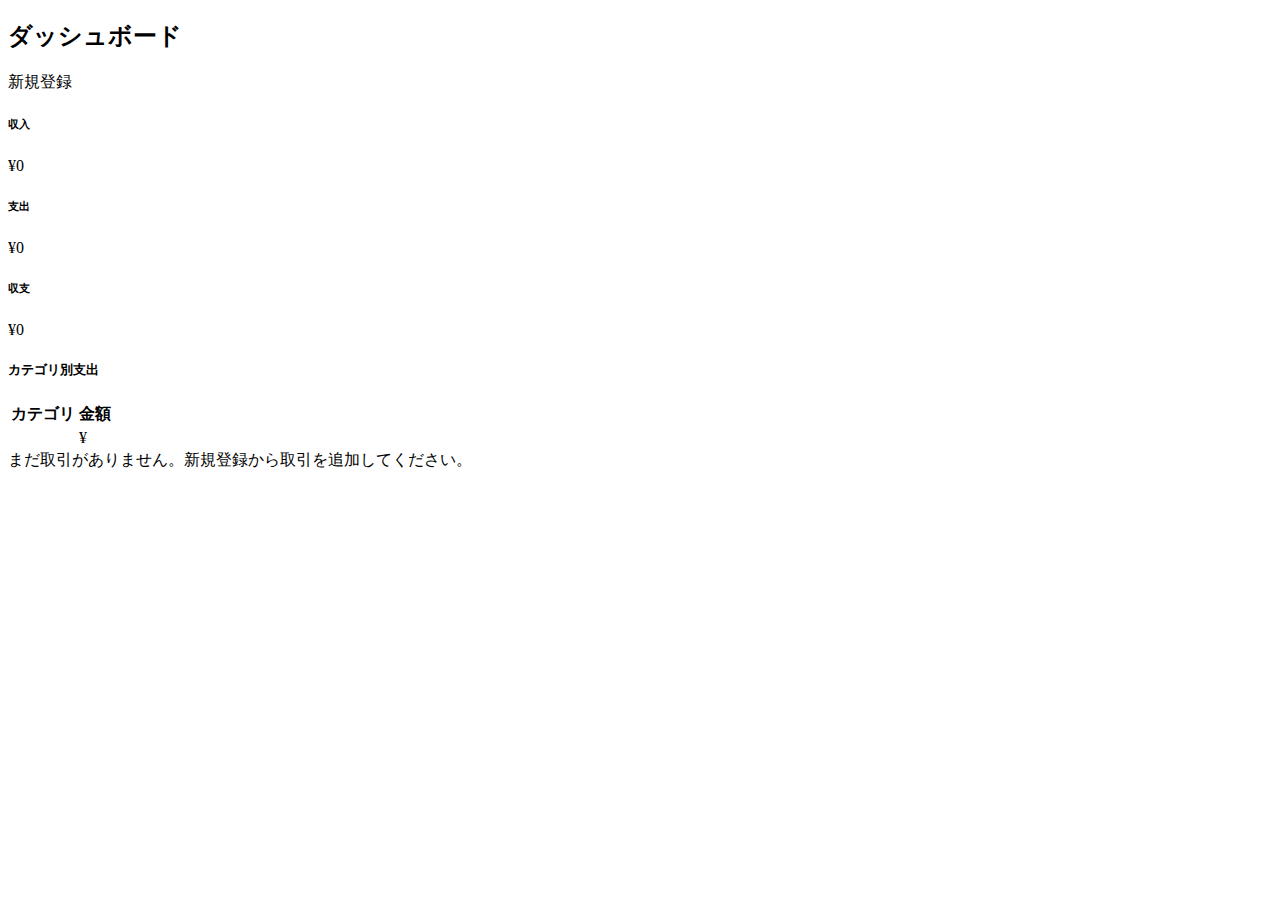
<file: src/main/resources/templates/dashboard/index.html>
<!DOCTYPE html>
<html xmlns:th="http://www.thymeleaf.org"
      th:replace="~{layout/base :: layout(~{::content}, 'ダッシュボード')}">
<body>
    <div th:fragment="content">
        <div class="d-flex justify-content-between align-items-center mb-4">
            <h2><i class="fas fa-chart-line"></i> ダッシュボード</h2>
            <a th:href="@{/transactions/new}" class="btn btn-primary">
                <i class="fas fa-plus"></i> 新規登録
            </a>
        </div>

        <!-- 月選択 -->
        <div class="card mb-4">
            <div class="card-body">
                <h5><i class="fas fa-calendar"></i> <span th:text="${year} + '年' + ${month} + '月'"></span></h5>
            </div>
        </div>

        <!-- サマリーカード -->
        <div class="row mb-4">
            <div class="col-md-4">
                <div class="card text-white bg-success">
                    <div class="card-body">
                        <h6 class="card-title"><i class="fas fa-plus-circle"></i> 収入</h6>
                        <p class="card-text fs-4">
                            ¥<span th:text="${#numbers.formatDecimal(summary.income, 0, 'COMMA', 0, 'POINT')}">0</span>
                        </p>
                    </div>
                </div>
            </div>
            <div class="col-md-4">
                <div class="card text-white bg-danger">
                    <div class="card-body">
                        <h6 class="card-title"><i class="fas fa-minus-circle"></i> 支出</h6>
                        <p class="card-text fs-4">
                            ¥<span th:text="${#numbers.formatDecimal(summary.expense, 0, 'COMMA', 0, 'POINT')}">0</span>
                        </p>
                    </div>
                </div>
            </div>
            <div class="col-md-4">
                <div class="card text-white"
                     th:classappend="${summary.balance >= 0 ? 'bg-primary' : 'bg-warning'}">
                    <div class="card-body">
                        <h6 class="card-title"><i class="fas fa-wallet"></i> 収支</h6>
                        <p class="card-text fs-4">
                            ¥<span th:text="${#numbers.formatDecimal(summary.balance, 0, 'COMMA', 0, 'POINT')}">0</span>
                        </p>
                    </div>
                </div>
            </div>
        </div>

        <!-- カテゴリ別支出 -->
        <div class="card" th:if="${!categoryExpenses.isEmpty()}">
            <div class="card-header">
                <h5 class="mb-0"><i class="fas fa-chart-pie"></i> カテゴリ別支出</h5>
            </div>
            <div class="card-body">
                <table class="table table-striped">
                    <thead>
                        <tr>
                            <th>カテゴリ</th>
                            <th class="text-end">金額</th>
                        </tr>
                    </thead>
                    <tbody>
                        <tr th:each="entry : ${categoryExpenses}">
                            <td th:text="${entry.key}"></td>
                            <td class="text-end">
                                ¥<span th:text="${#numbers.formatDecimal(entry.value, 0, 'COMMA', 0, 'POINT')}"></span>
                            </td>
                        </tr>
                    </tbody>
                </table>
            </div>
        </div>

        <div class="alert alert-info mt-4" th:if="${categoryExpenses.isEmpty()}">
            <i class="fas fa-info-circle"></i> まだ取引がありません。新規登録から取引を追加してください。
        </div>
    </div>
</body>
</html>
</file>
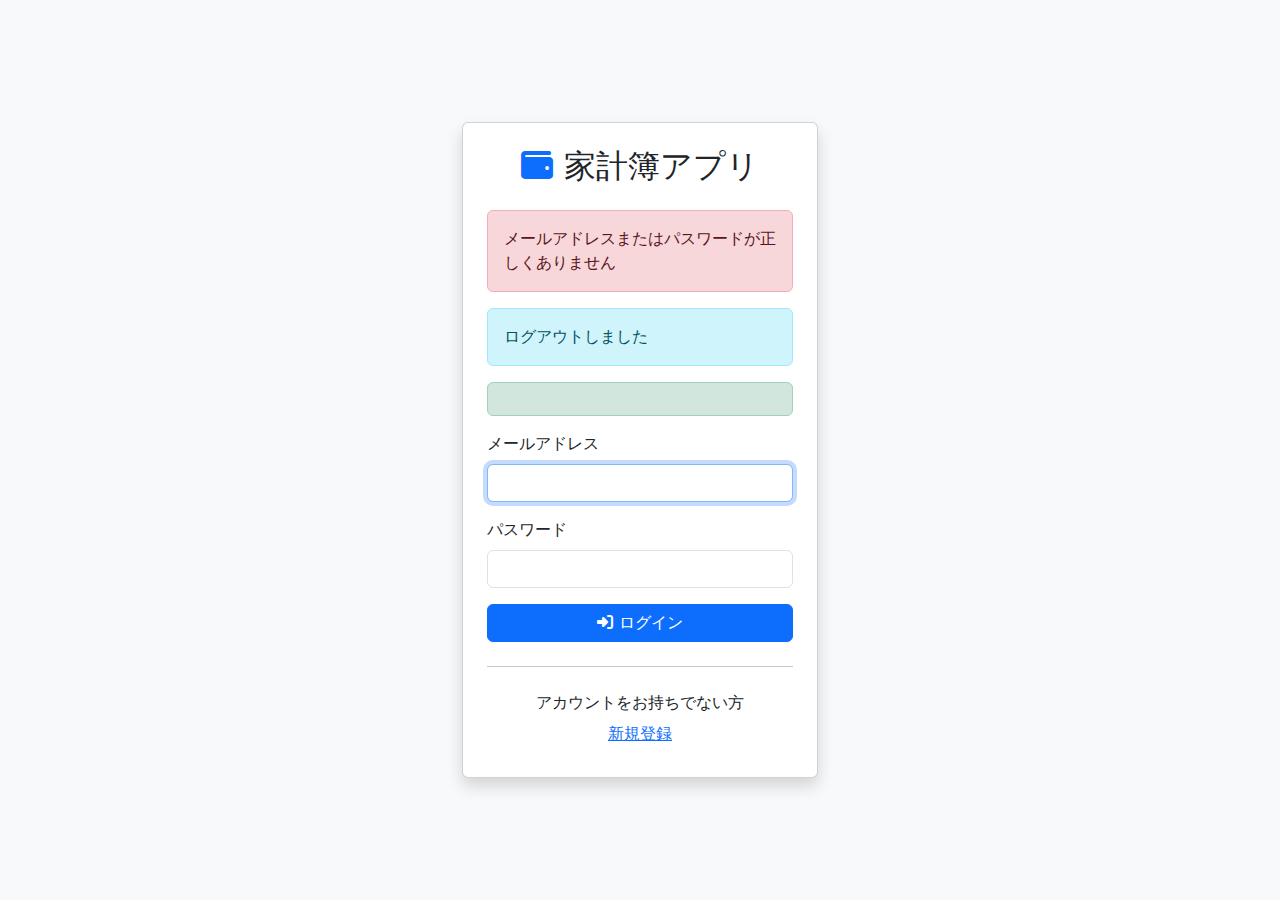
<file: src/main/resources/templates/auth/login.html>
<!DOCTYPE html>
<html xmlns:th="http://www.thymeleaf.org">
<head>
    <meta charset="UTF-8">
    <meta name="viewport" content="width=device-width, initial-scale=1.0">
    <title>ログイン - 家計簿アプリ</title>
    <link href="https://cdn.jsdelivr.net/npm/bootstrap@5.3.0/dist/css/bootstrap.min.css" rel="stylesheet">
    <link rel="stylesheet" href="https://cdnjs.cloudflare.com/ajax/libs/font-awesome/6.4.0/css/all.min.css">
</head>
<body class="bg-light">
    <div class="container">
        <div class="row justify-content-center" style="min-height: 100vh; align-items: center;">
            <div class="col-md-6 col-lg-4">
                <div class="card shadow">
                    <div class="card-body p-4">
                        <h2 class="text-center mb-4">
                            <i class="fas fa-wallet text-primary"></i> 家計簿アプリ
                        </h2>

                        <div th:if="${param.error}" class="alert alert-danger">
                            メールアドレスまたはパスワードが正しくありません
                        </div>

                        <div th:if="${param.logout}" class="alert alert-info">
                            ログアウトしました
                        </div>

                        <div th:if="${message}" class="alert alert-success" th:text="${message}"></div>

                        <form th:action="@{/auth/login}" method="post">
                            <div class="mb-3">
                                <label for="username" class="form-label">メールアドレス</label>
                                <input type="email" class="form-control" id="username" name="username" required autofocus>
                            </div>

                            <div class="mb-3">
                                <label for="password" class="form-label">パスワード</label>
                                <input type="password" class="form-control" id="password" name="password" required>
                            </div>

                            <div class="d-grid gap-2">
                                <button type="submit" class="btn btn-primary">
                                    <i class="fas fa-sign-in-alt"></i> ログイン
                                </button>
                            </div>
                        </form>

                        <hr class="my-4">

                        <div class="text-center">
                            <p class="mb-0">アカウントをお持ちでない方</p>
                            <a th:href="@{/auth/register}" class="btn btn-link">新規登録</a>
                        </div>
                    </div>
                </div>
            </div>
        </div>
    </div>

    <script src="https://cdn.jsdelivr.net/npm/bootstrap@5.3.0/dist/js/bootstrap.bundle.min.js"></script>
</body>
</html>
</file>
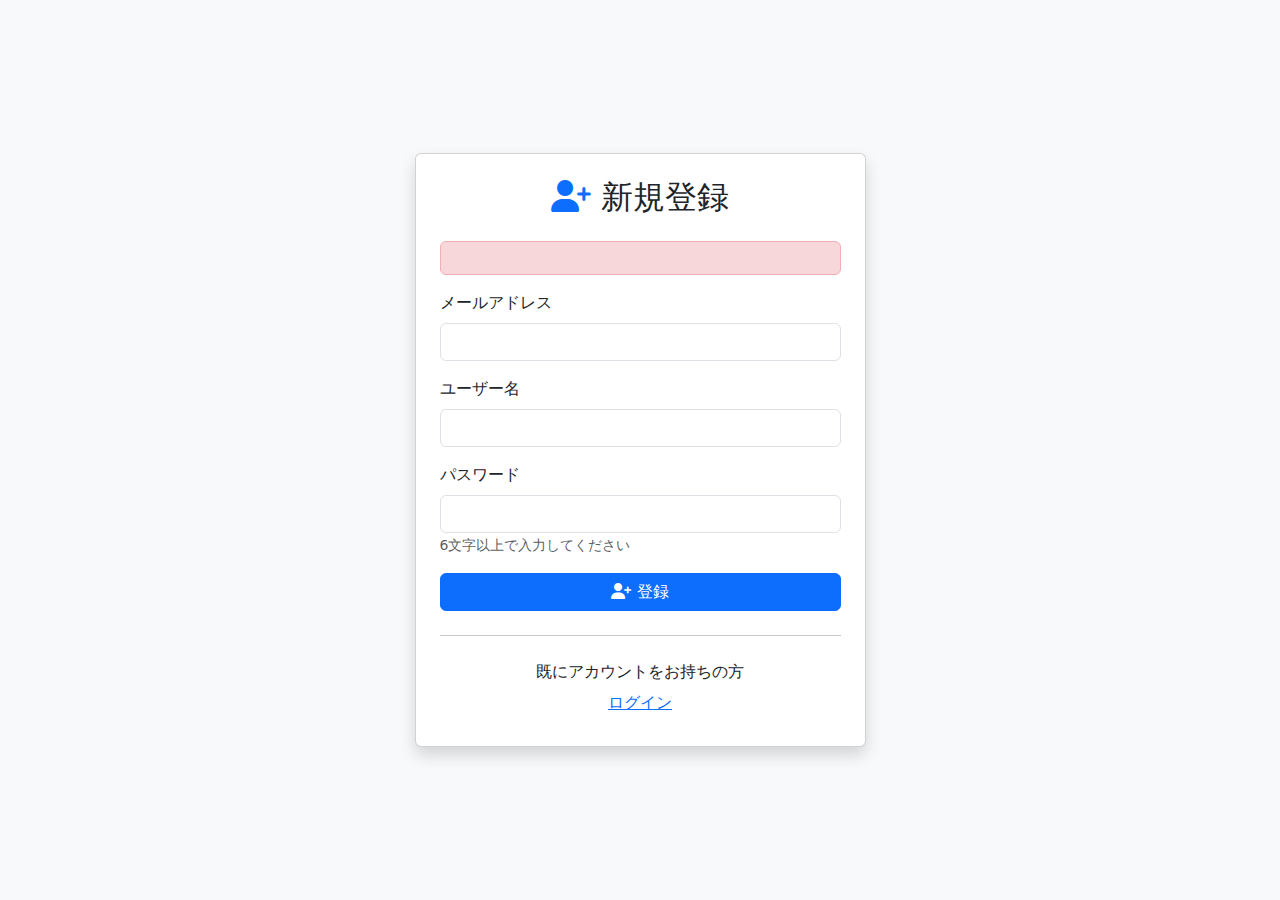
<file: src/main/resources/templates/auth/register.html>
<!DOCTYPE html>
<html xmlns:th="http://www.thymeleaf.org">
<head>
    <meta charset="UTF-8">
    <meta name="viewport" content="width=device-width, initial-scale=1.0">
    <title>新規登録 - 家計簿アプリ</title>
    <link href="https://cdn.jsdelivr.net/npm/bootstrap@5.3.0/dist/css/bootstrap.min.css" rel="stylesheet">
    <link rel="stylesheet" href="https://cdnjs.cloudflare.com/ajax/libs/font-awesome/6.4.0/css/all.min.css">
</head>
<body class="bg-light">
    <div class="container">
        <div class="row justify-content-center" style="min-height: 100vh; align-items: center;">
            <div class="col-md-6 col-lg-5">
                <div class="card shadow">
                    <div class="card-body p-4">
                        <h2 class="text-center mb-4">
                            <i class="fas fa-user-plus text-primary"></i> 新規登録
                        </h2>

                        <div th:if="${error}" class="alert alert-danger" th:text="${error}"></div>

                        <form th:action="@{/auth/register}" th:object="${user}" method="post">
                            <div class="mb-3">
                                <label for="email" class="form-label">メールアドレス</label>
                                <input type="email" class="form-control" id="email"
                                       th:field="*{email}" th:errorclass="is-invalid" required>
                                <div class="invalid-feedback" th:if="${#fields.hasErrors('email')}"
                                     th:errors="*{email}"></div>
                            </div>

                            <div class="mb-3">
                                <label for="username" class="form-label">ユーザー名</label>
                                <input type="text" class="form-control" id="username"
                                       th:field="*{username}" th:errorclass="is-invalid" required>
                                <div class="invalid-feedback" th:if="${#fields.hasErrors('username')}"
                                     th:errors="*{username}"></div>
                            </div>

                            <div class="mb-3">
                                <label for="password" class="form-label">パスワード</label>
                                <input type="password" class="form-control" id="password"
                                       th:field="*{password}" th:errorclass="is-invalid" required>
                                <div class="invalid-feedback" th:if="${#fields.hasErrors('password')}"
                                     th:errors="*{password}"></div>
                                <small class="form-text text-muted">6文字以上で入力してください</small>
                            </div>

                            <div class="d-grid gap-2">
                                <button type="submit" class="btn btn-primary">
                                    <i class="fas fa-user-plus"></i> 登録
                                </button>
                            </div>
                        </form>

                        <hr class="my-4">

                        <div class="text-center">
                            <p class="mb-0">既にアカウントをお持ちの方</p>
                            <a th:href="@{/auth/login}" class="btn btn-link">ログイン</a>
                        </div>
                    </div>
                </div>
            </div>
        </div>
    </div>

    <script src="https://cdn.jsdelivr.net/npm/bootstrap@5.3.0/dist/js/bootstrap.bundle.min.js"></script>
</body>
</html>
</file>
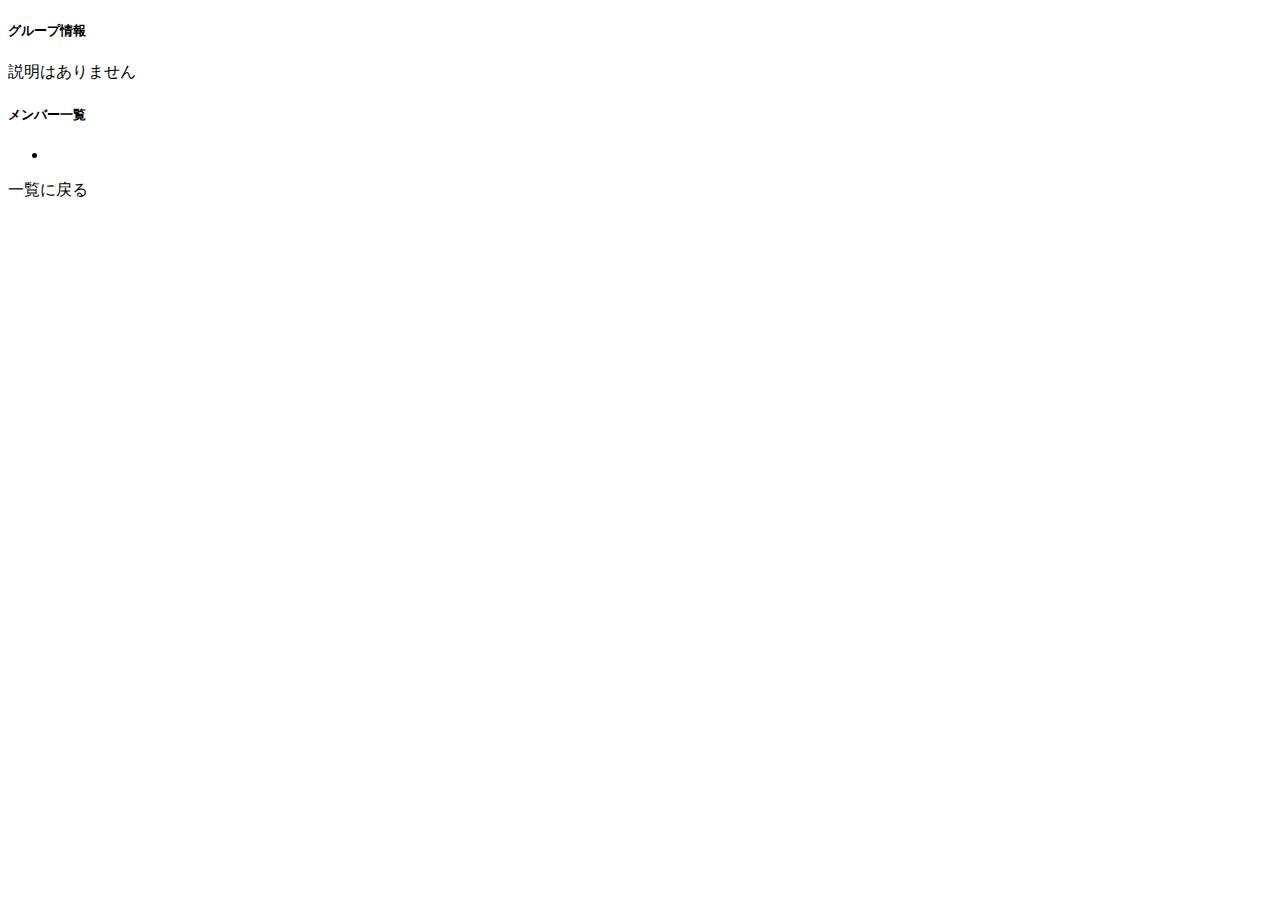
<file: src/main/resources/templates/group/detail.html>
<!DOCTYPE html>
<html xmlns:th="http://www.thymeleaf.org"
      th:replace="~{layout/base :: layout(~{::content}, 'グループ詳細')}">
<body>
    <div th:fragment="content">
        <h2 class="mb-4"><i class="fas fa-users"></i> <span th:text="${group.groupName}"></span></h2>

        <!-- グループ情報 -->
        <div class="card mb-4">
            <div class="card-header">
                <h5 class="mb-0">グループ情報</h5>
            </div>
            <div class="card-body">
                <p th:if="${group.description}" th:text="${group.description}"></p>
                <p th:if="${!group.description}" class="text-muted">説明はありません</p>
            </div>
        </div>

        <!-- メンバー一覧 -->
        <div class="card">
            <div class="card-header">
                <h5 class="mb-0"><i class="fas fa-user-friends"></i> メンバー一覧</h5>
            </div>
            <div class="card-body">
                <ul class="list-group">
                    <li class="list-group-item" th:each="member : ${members}">
                        <i class="fas fa-user"></i>
                        <span th:text="${member.user.username}"></span>
                        <small class="text-muted" th:text="${member.user.email}"></small>
                    </li>
                </ul>
            </div>
        </div>

        <div class="mt-3">
            <a th:href="@{/groups}" class="btn btn-secondary">
                <i class="fas fa-arrow-left"></i> 一覧に戻る
            </a>
        </div>
    </div>
</body>
</html>
</file>
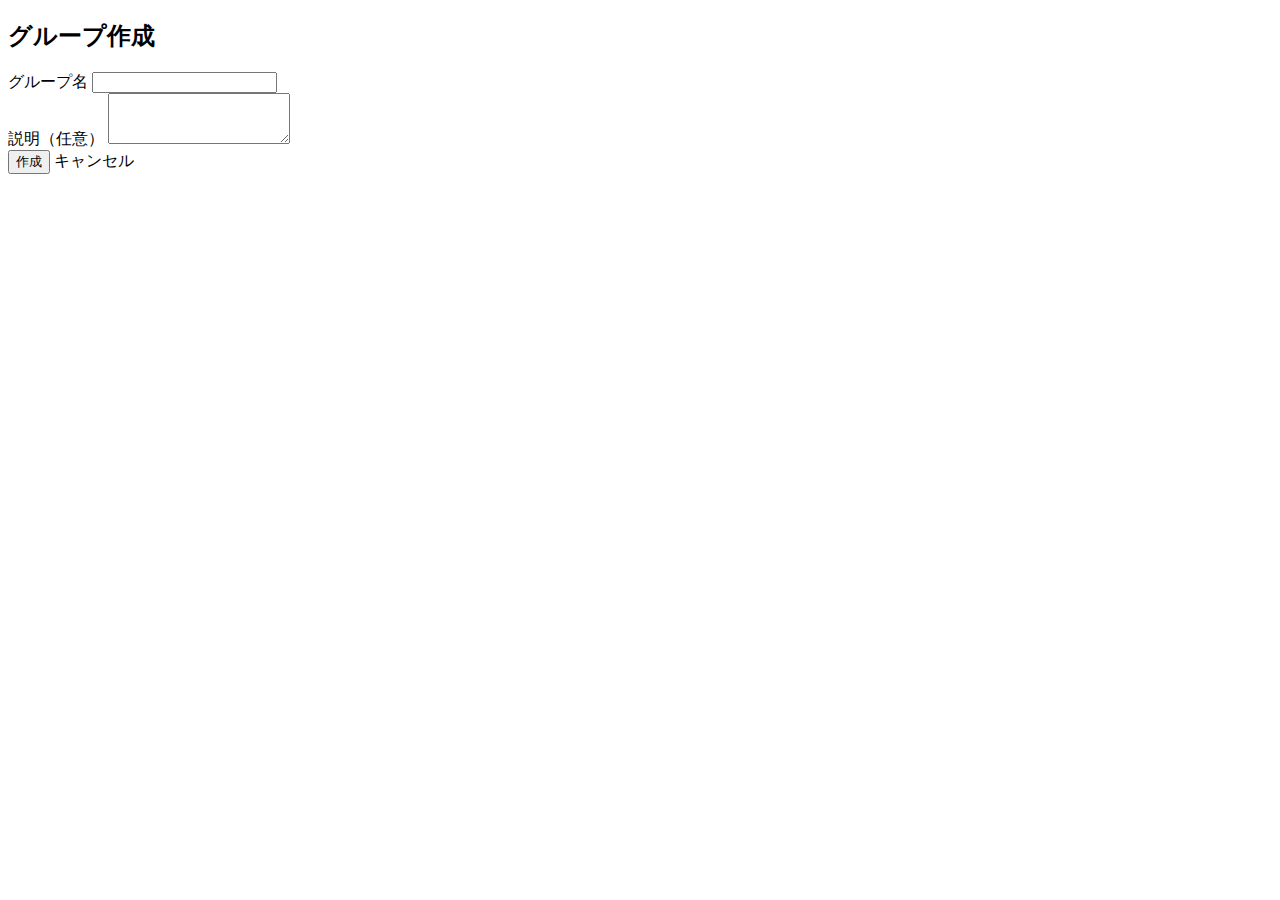
<file: src/main/resources/templates/group/form.html>
<!DOCTYPE html>
<html xmlns:th="http://www.thymeleaf.org"
      th:replace="~{layout/base :: layout(~{::content}, 'グループ作成')}">
<body>
    <div th:fragment="content">
        <h2 class="mb-4"><i class="fas fa-users"></i> グループ作成</h2>

        <div class="card">
            <div class="card-body">
                <form th:action="@{/groups}" method="post">
                    <div class="mb-3">
                        <label for="groupName" class="form-label">グループ名</label>
                        <input type="text" class="form-control" id="groupName" name="groupName" required>
                    </div>

                    <div class="mb-3">
                        <label for="description" class="form-label">説明（任意）</label>
                        <textarea class="form-control" id="description" name="description" rows="3"></textarea>
                    </div>

                    <div class="d-grid gap-2">
                        <button type="submit" class="btn btn-primary">
                            <i class="fas fa-save"></i> 作成
                        </button>
                        <a th:href="@{/groups}" class="btn btn-secondary">
                            <i class="fas fa-times"></i> キャンセル
                        </a>
                    </div>
                </form>
            </div>
        </div>
    </div>
</body>
</html>
</file>
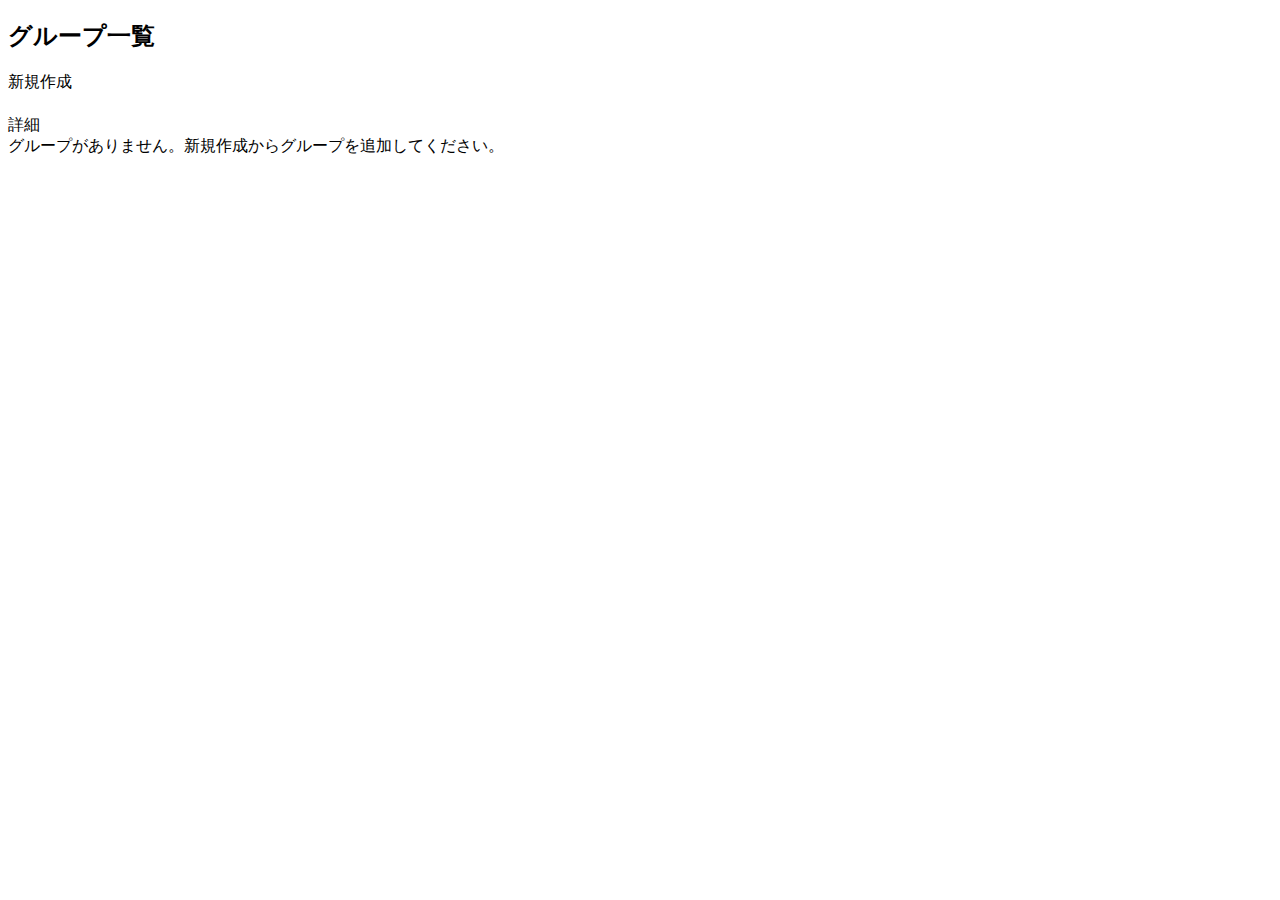
<file: src/main/resources/templates/group/list.html>
<!DOCTYPE html>
<html xmlns:th="http://www.thymeleaf.org"
      th:replace="~{layout/base :: layout(~{::content}, 'グループ一覧')}">
<body>
    <div th:fragment="content">
        <div class="d-flex justify-content-between align-items-center mb-4">
            <h2><i class="fas fa-users"></i> グループ一覧</h2>
            <a th:href="@{/groups/new}" class="btn btn-primary">
                <i class="fas fa-plus"></i> 新規作成
            </a>
        </div>

        <div class="row">
            <div class="col-md-4" th:each="group : ${groups}">
                <div class="card mb-3">
                    <div class="card-body">
                        <h5 class="card-title" th:text="${group.groupName}"></h5>
                        <p class="card-text text-muted" th:text="${group.description}"></p>
                        <a th:href="@{/groups/{id}(id=${group.groupId})}" class="btn btn-sm btn-primary">
                            <i class="fas fa-eye"></i> 詳細
                        </a>
                    </div>
                </div>
            </div>
        </div>

        <div class="alert alert-info" th:if="${groups.isEmpty()}">
            <i class="fas fa-info-circle"></i> グループがありません。新規作成からグループを追加してください。
        </div>
    </div>
</body>
</html>
</file>
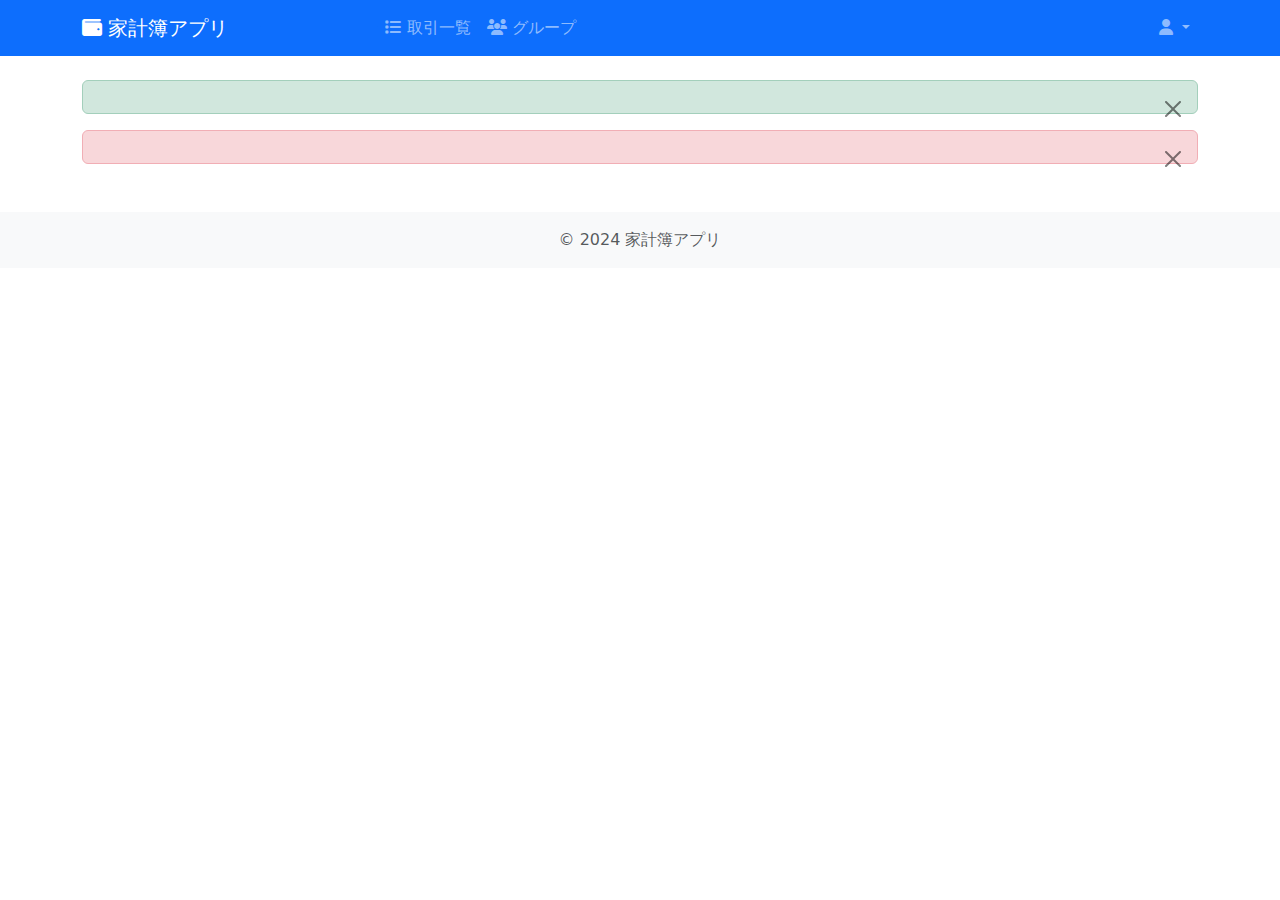
<file: src/main/resources/templates/layout/base.html>
<!DOCTYPE html>
<html xmlns:th="http://www.thymeleaf.org"
      xmlns:sec="http://www.thymeleaf.org/extras/spring-security">
<head>
    <meta charset="UTF-8">
    <meta name="viewport" content="width=device-width, initial-scale=1.0">
    <title th:text="${title != null ? title + ' - 家計簿アプリ' : '家計簿アプリ'}">家計簿アプリ</title>

    <!-- Bootstrap CSS -->
    <link href="https://cdn.jsdelivr.net/npm/bootstrap@5.3.0/dist/css/bootstrap.min.css" rel="stylesheet">
    <!-- Font Awesome -->
    <link rel="stylesheet" href="https://cdnjs.cloudflare.com/ajax/libs/font-awesome/6.4.0/css/all.min.css">
    <!-- Custom CSS -->
    <link th:href="@{/css/app.css}" rel="stylesheet">
</head>
<body>
    <!-- Header -->
    <nav class="navbar navbar-expand-lg navbar-dark bg-primary mb-4" sec:authorize="isAuthenticated()">
        <div class="container">
            <a class="navbar-brand" th:href="@{/dashboard}">
                <i class="fas fa-wallet"></i> 家計簿アプリ
            </a>
            <button class="navbar-toggler" type="button" data-bs-toggle="collapse" data-bs-target="#navbarNav">
                <span class="navbar-toggler-icon"></span>
            </button>
            <div class="collapse navbar-collapse" id="navbarNav">
                <ul class="navbar-nav me-auto">
                    <li class="nav-item">
                        <a class="nav-item" th:href="@{/dashboard}">
                            <i class="fas fa-chart-line"></i> ダッシュボード
                        </a>
                    </li>
                    <li class="nav-item">
                        <a class="nav-link" th:href="@{/transactions}">
                            <i class="fas fa-list"></i> 取引一覧
                        </a>
                    </li>
                    <li class="nav-item">
                        <a class="nav-link" th:href="@{/groups}">
                            <i class="fas fa-users"></i> グループ
                        </a>
                    </li>
                </ul>
                <ul class="navbar-nav">
                    <li class="nav-item dropdown">
                        <a class="nav-link dropdown-toggle" href="#" id="userDropdown" role="button"
                           data-bs-toggle="dropdown">
                            <i class="fas fa-user"></i> <span sec:authentication="name"></span>
                        </a>
                        <ul class="dropdown-menu">
                            <li>
                                <form th:action="@{/auth/logout}" method="post">
                                    <button type="submit" class="dropdown-item">
                                        <i class="fas fa-sign-out-alt"></i> ログアウト
                                    </button>
                                </form>
                            </li>
                        </ul>
                    </li>
                </ul>
            </div>
        </div>
    </nav>

    <!-- Flash Messages -->
    <div class="container" th:if="${message}">
        <div class="alert alert-success alert-dismissible fade show" role="alert">
            <span th:text="${message}"></span>
            <button type="button" class="btn-close" data-bs-dismiss="alert"></button>
        </div>
    </div>
    <div class="container" th:if="${error}">
        <div class="alert alert-danger alert-dismissible fade show" role="alert">
            <span th:text="${error}"></span>
            <button type="button" class="btn-close" data-bs-dismiss="alert"></button>
        </div>
    </div>

    <!-- Main Content -->
    <main class="container">
        <th:block th:replace="${content}"></th:block>
    </main>

    <!-- Footer -->
    <footer class="mt-5 py-3 bg-light text-center">
        <div class="container">
            <p class="text-muted mb-0">&copy; 2024 家計簿アプリ</p>
        </div>
    </footer>

    <!-- jQuery -->
    <script src="https://code.jquery.com/jquery-3.7.0.min.js"></script>
    <!-- Bootstrap JS -->
    <script src="https://cdn.jsdelivr.net/npm/bootstrap@5.3.0/dist/js/bootstrap.bundle.min.js"></script>
    <!-- Custom JS -->
    <script th:src="@{/js/app.js}"></script>
</body>
</html>
</file>
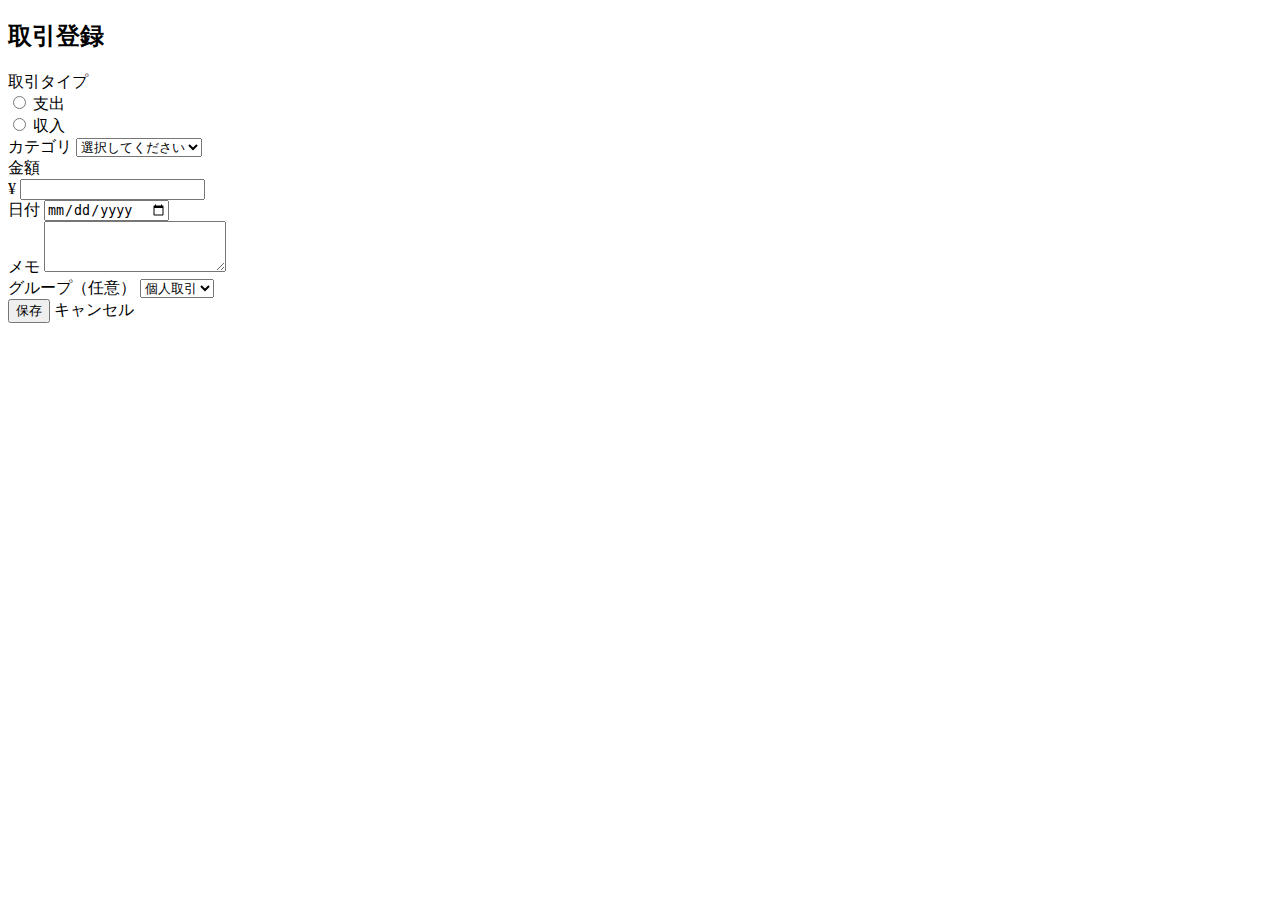
<file: src/main/resources/templates/transaction/form.html>
<!DOCTYPE html>
<html xmlns:th="http://www.thymeleaf.org"
      th:replace="~{layout/base :: layout(~{::content}, '取引登録')}">
<body>
    <div th:fragment="content">
        <h2 class="mb-4"><i class="fas fa-plus"></i> 取引登録</h2>

        <div class="card">
            <div class="card-body">
                <form th:action="@{/transactions}" th:object="${transaction}" method="post">
                    <input type="hidden" th:field="*{transactionId}">

                    <!-- 取引タイプ -->
                    <div class="mb-3">
                        <label class="form-label">取引タイプ</label>
                        <div>
                            <div class="form-check form-check-inline">
                                <input class="form-check-input" type="radio"
                                       th:field="*{transactionType}"
                                       value="EXPENSE" id="typeExpense">
                                <label class="form-check-label" for="typeExpense">
                                    <i class="fas fa-minus-circle text-danger"></i> 支出
                                </label>
                            </div>
                            <div class="form-check form-check-inline">
                                <input class="form-check-input" type="radio"
                                       th:field="*{transactionType}"
                                       value="INCOME" id="typeIncome">
                                <label class="form-check-label" for="typeIncome">
                                    <i class="fas fa-plus-circle text-success"></i> 収入
                                </label>
                            </div>
                        </div>
                    </div>

                    <!-- カテゴリ -->
                    <div class="mb-3">
                        <label for="categoryId" class="form-label">カテゴリ</label>
                        <select class="form-select" th:field="*{categoryId}" id="categoryId"
                                th:errorclass="is-invalid">
                            <option value="">選択してください</option>
                            <option th:each="cat : ${categories}"
                                    th:value="${cat.categoryId}"
                                    th:text="${cat.categoryName}"></option>
                        </select>
                        <div class="invalid-feedback" th:if="${#fields.hasErrors('categoryId')}"
                             th:errors="*{categoryId}"></div>
                    </div>

                    <!-- 金額 -->
                    <div class="mb-3">
                        <label for="amount" class="form-label">金額</label>
                        <div class="input-group">
                            <span class="input-group-text">¥</span>
                            <input type="number" class="form-control"
                                   th:field="*{amount}" id="amount"
                                   step="1" min="0"
                                   th:errorclass="is-invalid">
                        </div>
                        <div class="invalid-feedback" th:if="${#fields.hasErrors('amount')}"
                             th:errors="*{amount}"></div>
                    </div>

                    <!-- 日付 -->
                    <div class="mb-3">
                        <label for="transactionDate" class="form-label">日付</label>
                        <input type="date" class="form-control"
                               th:field="*{transactionDate}" id="transactionDate"
                               th:errorclass="is-invalid">
                        <div class="invalid-feedback" th:if="${#fields.hasErrors('transactionDate')}"
                             th:errors="*{transactionDate}"></div>
                    </div>

                    <!-- メモ -->
                    <div class="mb-3">
                        <label for="description" class="form-label">メモ</label>
                        <textarea class="form-control"
                                  th:field="*{description}" id="description" rows="3"></textarea>
                    </div>

                    <!-- グループ -->
                    <div class="mb-3">
                        <label for="groupId" class="form-label">グループ（任意）</label>
                        <select class="form-select" th:field="*{groupId}" id="groupId">
                            <option value="">個人取引</option>
                            <option th:each="grp : ${groups}"
                                    th:value="${grp.groupId}"
                                    th:text="${grp.groupName}"></option>
                        </select>
                    </div>

                    <!-- ボタン -->
                    <div class="d-grid gap-2">
                        <button type="submit" class="btn btn-primary">
                            <i class="fas fa-save"></i> 保存
                        </button>
                        <a th:href="@{/transactions}" class="btn btn-secondary">
                            <i class="fas fa-times"></i> キャンセル
                        </a>
                    </div>
                </form>
            </div>
        </div>
    </div>
</body>
</html>
</file>
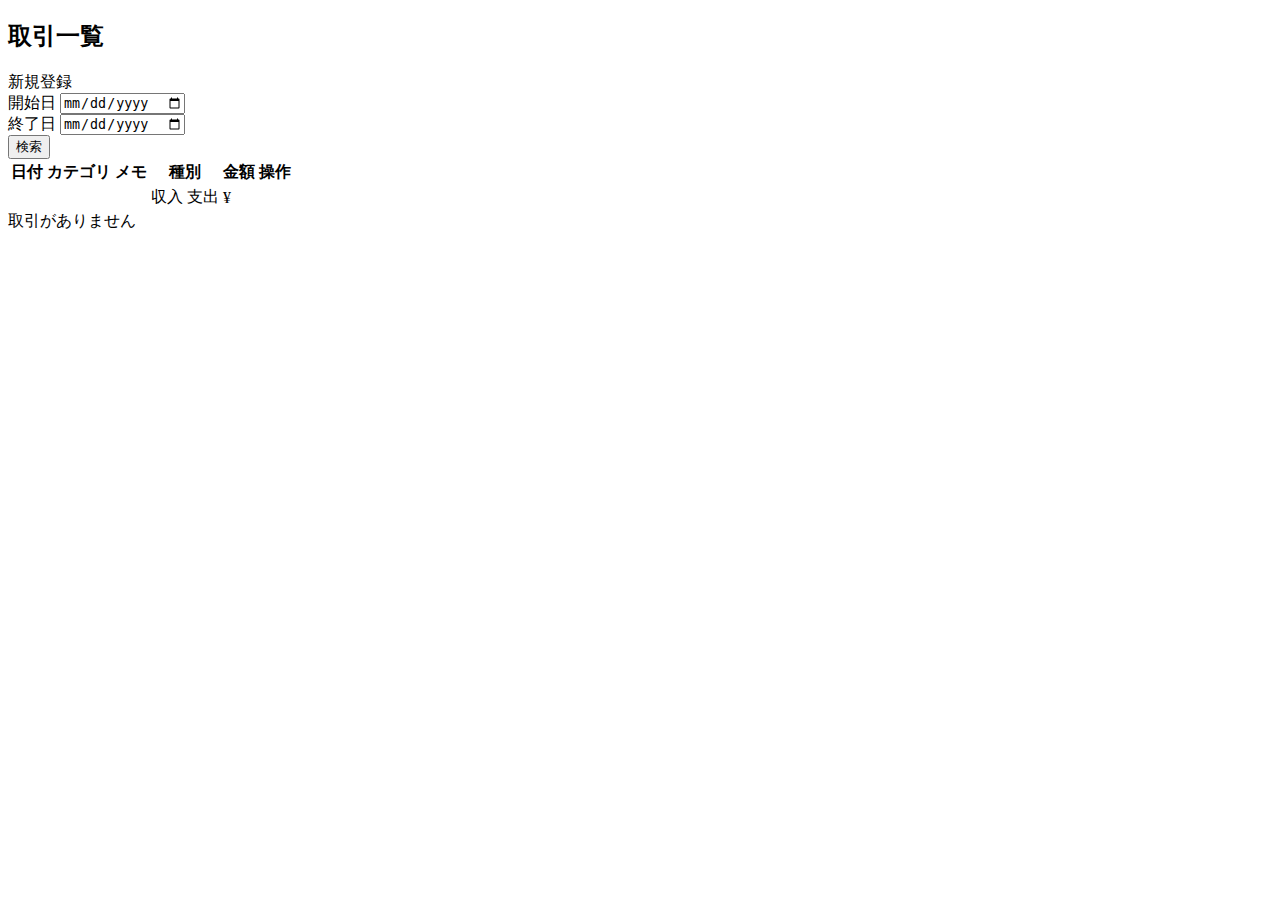
<file: src/main/resources/templates/transaction/list.html>
<!DOCTYPE html>
<html xmlns:th="http://www.thymeleaf.org"
      th:replace="~{layout/base :: layout(~{::content}, '取引一覧')}">
<body>
    <div th:fragment="content">
        <div class="d-flex justify-content-between align-items-center mb-4">
            <h2><i class="fas fa-list"></i> 取引一覧</h2>
            <a th:href="@{/transactions/new}" class="btn btn-primary">
                <i class="fas fa-plus"></i> 新規登録
            </a>
        </div>

        <!-- 日付フィルター -->
        <div class="card mb-4">
            <div class="card-body">
                <form th:action="@{/transactions}" method="get" class="row g-3">
                    <div class="col-md-5">
                        <label for="startDate" class="form-label">開始日</label>
                        <input type="date" class="form-control" id="startDate" name="startDate"
                               th:value="${startDate}">
                    </div>
                    <div class="col-md-5">
                        <label for="endDate" class="form-label">終了日</label>
                        <input type="date" class="form-control" id="endDate" name="endDate"
                               th:value="${endDate}">
                    </div>
                    <div class="col-md-2 d-flex align-items-end">
                        <button type="submit" class="btn btn-secondary w-100">
                            <i class="fas fa-search"></i> 検索
                        </button>
                    </div>
                </form>
            </div>
        </div>

        <!-- 取引一覧 -->
        <div class="card">
            <div class="card-body">
                <table class="table table-hover" th:if="${!transactions.isEmpty()}">
                    <thead>
                        <tr>
                            <th>日付</th>
                            <th>カテゴリ</th>
                            <th>メモ</th>
                            <th>種別</th>
                            <th class="text-end">金額</th>
                            <th class="text-center">操作</th>
                        </tr>
                    </thead>
                    <tbody>
                        <tr th:each="tx : ${transactions}">
                            <td th:text="${#temporals.format(tx.transactionDate, 'yyyy/MM/dd')}"></td>
                            <td th:text="${tx.category.categoryName}"></td>
                            <td th:text="${tx.description}"></td>
                            <td>
                                <span th:if="${tx.transactionType.name() == 'INCOME'}"
                                      class="badge bg-success">収入</span>
                                <span th:if="${tx.transactionType.name() == 'EXPENSE'}"
                                      class="badge bg-danger">支出</span>
                            </td>
                            <td class="text-end">
                                ¥<span th:text="${#numbers.formatDecimal(tx.amount, 0, 'COMMA', 0, 'POINT')}"></span>
                            </td>
                            <td class="text-center">
                                <a th:href="@{/transactions/{id}/delete(id=${tx.transactionId})}"
                                   class="btn btn-sm btn-danger"
                                   onclick="return confirm('本当に削除しますか？')">
                                    <i class="fas fa-trash"></i>
                                </a>
                            </td>
                        </tr>
                    </tbody>
                </table>

                <div class="alert alert-info" th:if="${transactions.isEmpty()}">
                    <i class="fas fa-info-circle"></i> 取引がありません
                </div>
            </div>
        </div>
    </div>
</body>
</html>
</file>
